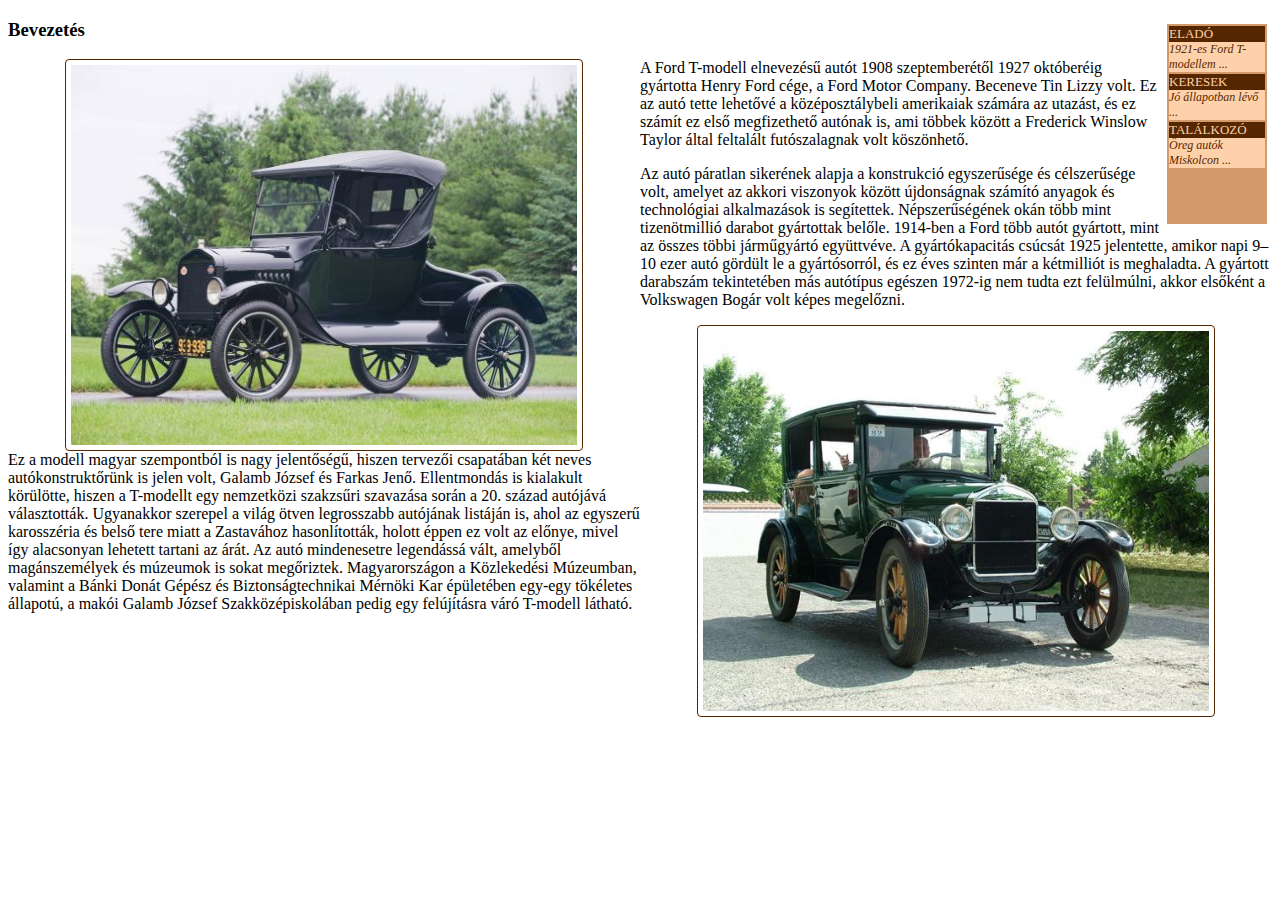
<file: FordTModell/WebContent/bevezetes.html>
<!DOCTYPE html>
<html>
<head>
<meta charset="UTF-8">
<link rel="stylesheet" type="text/css" href="css/stylesheet.css" />
<script type="text/javascript" src="js/jquery-3.1.0.min.js"></script>
<script type="text/javascript" src="js/news.js"></script>
</head>
<body>
	<div id="news"></div>
	<h3>Bevezetés</h3>
	<div class="left">
		<img class="home" src="image/Ford T-modell bevezetes_1.jpg">
	</div>
	<p>A Ford T-modell elnevezésű autót 1908 szeptemberétől 1927
		októberéig gyártotta Henry Ford cége, a Ford Motor Company. Beceneve
		Tin Lizzy volt. Ez az autó tette lehetővé a középosztálybeli
		amerikaiak számára az utazást, és ez számít ez első megfizethető
		autónak is, ami többek között a Frederick Winslow Taylor által
		feltalált futószalagnak volt köszönhető.</p>

	<p>Az autó páratlan sikerének alapja a konstrukció egyszerűsége és
		célszerűsége volt, amelyet az akkori viszonyok között újdonságnak
		számító anyagok és technológiai alkalmazások is segítettek.
		Népszerűségének okán több mint tizenötmillió darabot gyártottak
		belőle. 1914-ben a Ford több autót gyártott, mint az összes többi
		járműgyártó együttvéve. A gyártókapacitás csúcsát 1925 jelentette,
		amikor napi 9–10 ezer autó gördült le a gyártósorról, és ez éves
		szinten már a kétmilliót is meghaladta. A gyártott darabszám
		tekintetében más autótípus egészen 1972-ig nem tudta ezt felülmúlni,
		akkor elsőként a Volkswagen Bogár volt képes megelőzni.</p>

	<div class="right">
		<img class="home" src="image/Ford T-modell bevezetes_2.jpg">
	</div>
	<p>Ez a modell magyar szempontból is nagy jelentőségű, hiszen
		tervezői csapatában két neves autókonstruktőrünk is jelen volt, Galamb
		József és Farkas Jenő. Ellentmondás is kialakult körülötte, hiszen a
		T-modellt egy nemzetközi szakzsűri szavazása során a 20. század
		autójává választották. Ugyanakkor szerepel a világ ötven legrosszabb
		autójának listáján is, ahol az egyszerű karosszéria és belső tere
		miatt a Zastavához hasonlították, holott éppen ez volt az előnye,
		mivel így alacsonyan lehetett tartani az árát. Az autó mindenesetre
		legendássá vált, amelyből magánszemélyek és múzeumok is sokat
		megőriztek. Magyarországon a Közlekedési Múzeumban, valamint a Bánki
		Donát Gépész és Biztonságtechnikai Mérnöki Kar épületében egy-egy
		tökéletes állapotú, a makói Galamb József Szakközépiskolában pedig egy
		felújításra váró T-modell látható.</p>

</body>
</html>
</file>
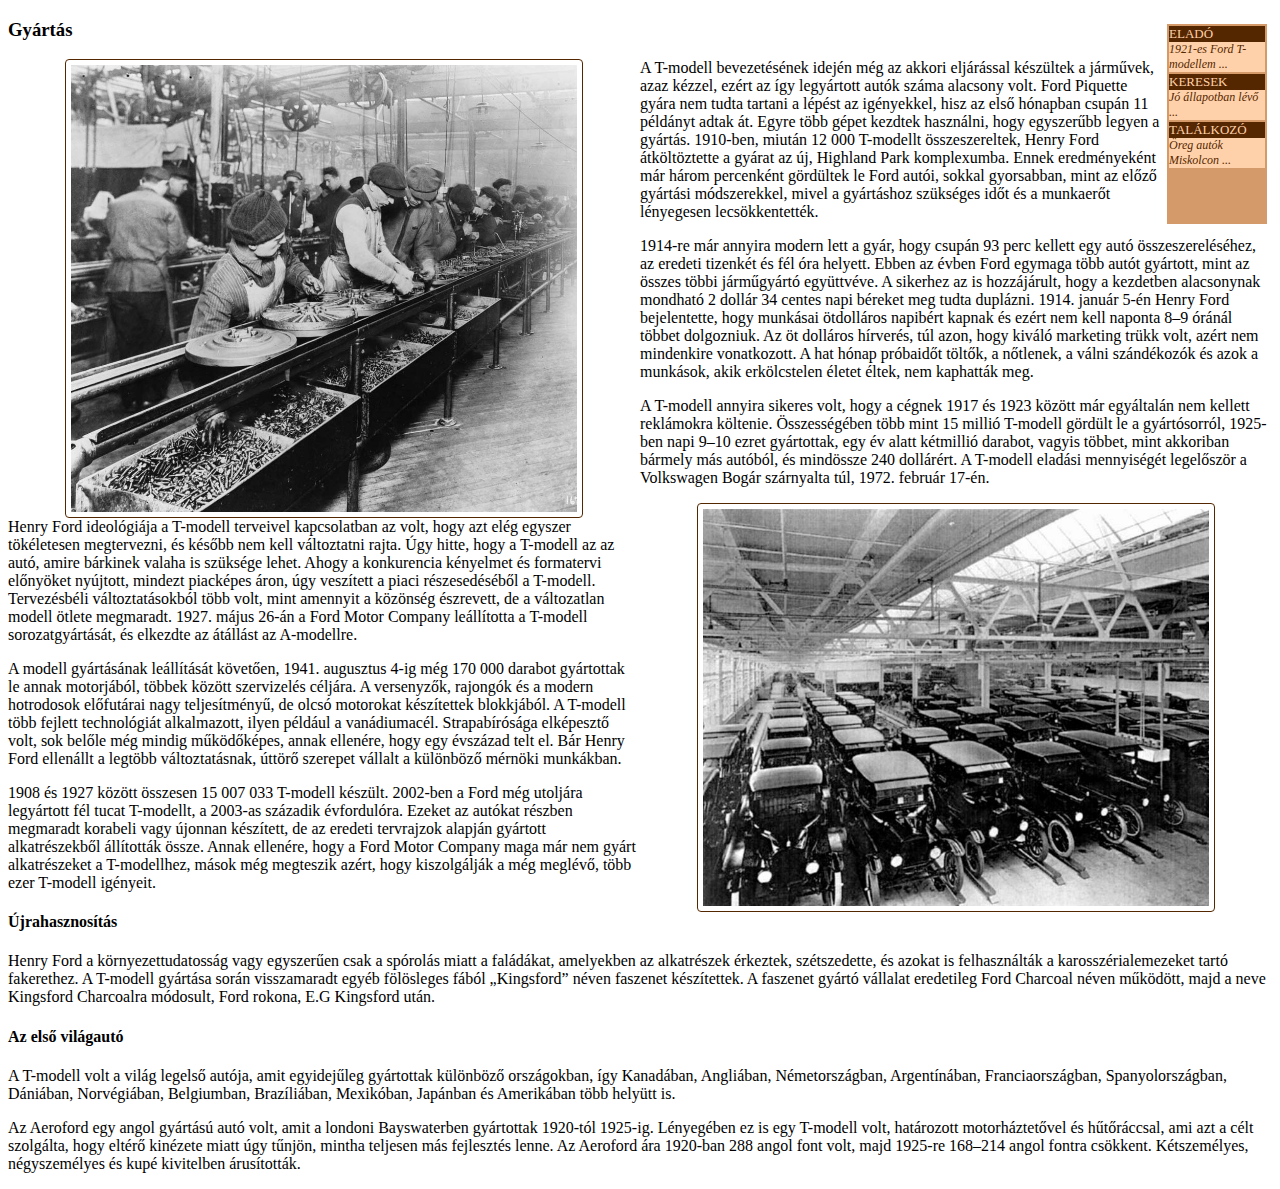
<file: FordTModell/WebContent/gyartas.html>
<!DOCTYPE html>
<html>
<head>
<meta charset="UTF-8">
<link rel="stylesheet" type="text/css" href="css/stylesheet.css" />
<script type="text/javascript" src="js/jquery-3.1.0.min.js"></script>
<script type="text/javascript" src="js/news.js"></script>
</head>
<body>
	<div id="news"></div>
	<h3>Gyártás</h3>
	<div class="left">
		<img class="home" src="image/Ford_assembly_line_-_1913.jpg">
	</div>
	<p>A T-modell bevezetésének idején még az akkori eljárással
		készültek a járművek, azaz kézzel, ezért az így legyártott autók száma
		alacsony volt. Ford Piquette gyára nem tudta tartani a lépést az
		igényekkel, hisz az első hónapban csupán 11 példányt adtak át. Egyre
		több gépet kezdtek használni, hogy egyszerűbb legyen a gyártás.
		1910-ben, miután 12 000 T-modellt összeszereltek, Henry Ford
		átköltöztette a gyárat az új, Highland Park komplexumba. Ennek
		eredményeként már három percenként gördültek le Ford autói, sokkal
		gyorsabban, mint az előző gyártási módszerekkel, mivel a gyártáshoz
		szükséges időt és a munkaerőt lényegesen lecsökkentették.</p>
	<p>1914-re már annyira modern lett a gyár, hogy csupán 93 perc
		kellett egy autó összeszereléséhez, az eredeti tizenkét és fél óra
		helyett. Ebben az évben Ford egymaga több autót gyártott, mint az
		összes többi járműgyártó együttvéve. A sikerhez az is hozzájárult,
		hogy a kezdetben alacsonynak mondható 2 dollár 34 centes napi béreket
		meg tudta duplázni. 1914. január 5-én Henry Ford bejelentette, hogy
		munkásai ötdolláros napibért kapnak és ezért nem kell naponta 8–9
		óránál többet dolgozniuk. Az öt dolláros hírverés, túl azon, hogy
		kiváló marketing trükk volt, azért nem mindenkire vonatkozott. A hat
		hónap próbaidőt töltők, a nőtlenek, a válni szándékozók és azok a
		munkások, akik erkölcstelen életet éltek, nem kaphatták meg.</p>
	<p>A T-modell annyira sikeres volt, hogy a cégnek 1917 és 1923
		között már egyáltalán nem kellett reklámokra költenie. Összességében
		több mint 15 millió T-modell gördült le a gyártósorról, 1925-ben napi
		9–10 ezret gyártottak, egy év alatt kétmillió darabot, vagyis többet,
		mint akkoriban bármely más autóból, és mindössze 240 dollárért. A
		T-modell eladási mennyiségét legelőször a Volkswagen Bogár szárnyalta
		túl, 1972. február 17-én.</p>
	<div class="right">
		<img class="home" src="image/Ford_Model_T sorozat.jpg">
	</div>
	<p>Henry Ford ideológiája a T-modell terveivel kapcsolatban az
		volt, hogy azt elég egyszer tökéletesen megtervezni, és később nem
		kell változtatni rajta. Úgy hitte, hogy a T-modell az az autó, amire
		bárkinek valaha is szüksége lehet. Ahogy a konkurencia kényelmet és
		formatervi előnyöket nyújtott, mindezt piacképes áron, úgy veszített a
		piaci részesedéséből a T-modell. Tervezésbéli változtatásokból több
		volt, mint amennyit a közönség észrevett, de a változatlan modell
		ötlete megmaradt. 1927. május 26-án a Ford Motor Company leállította a
		T-modell sorozatgyártását, és elkezdte az átállást az A-modellre.</p>
	<p>A modell gyártásának leállítását követően, 1941. augusztus 4-ig
		még 170 000 darabot gyártottak le annak motorjából, többek között
		szervizelés céljára. A versenyzők, rajongók és a modern hotrodosok
		előfutárai nagy teljesítményű, de olcsó motorokat készítettek
		blokkjából. A T-modell több fejlett technológiát alkalmazott, ilyen
		például a vanádiumacél. Strapabírósága elképesztő volt, sok belőle még
		mindig működőképes, annak ellenére, hogy egy évszázad telt el. Bár
		Henry Ford ellenállt a legtöbb változtatásnak, úttörő szerepet vállalt
		a különböző mérnöki munkákban.</p>
	<p>1908 és 1927 között összesen 15 007 033 T-modell készült.
		2002-ben a Ford még utoljára legyártott fél tucat T-modellt, a 2003-as
		századik évfordulóra. Ezeket az autókat részben megmaradt korabeli
		vagy újonnan készített, de az eredeti tervrajzok alapján gyártott
		alkatrészekből állították össze. Annak ellenére, hogy a Ford Motor
		Company maga már nem gyárt alkatrészeket a T-modellhez, mások még
		megteszik azért, hogy kiszolgálják a még meglévő, több ezer T-modell
		igényeit.</p>
	<h4>Újrahasznosítás</h4>
	<p>Henry Ford a környezettudatosság vagy egyszerűen csak a spórolás
		miatt a faládákat, amelyekben az alkatrészek érkeztek, szétszedette,
		és azokat is felhasználták a karosszérialemezeket tartó fakerethez. A
		T-modell gyártása során visszamaradt egyéb fölösleges fából
		„Kingsford” néven faszenet készítettek. A faszenet gyártó vállalat
		eredetileg Ford Charcoal néven működött, majd a neve Kingsford
		Charcoalra módosult, Ford rokona, E.G Kingsford után.</p>
	<h4>Az első világautó</h4>
	<p>A T-modell volt a világ legelső autója, amit egyidejűleg
		gyártottak különböző országokban, így Kanadában, Angliában,
		Németországban, Argentínában, Franciaországban, Spanyolországban,
		Dániában, Norvégiában, Belgiumban, Brazíliában, Mexikóban, Japánban és
		Amerikában több helyütt is.</p>
	<p>Az Aeroford egy angol gyártású autó volt, amit a londoni
		Bayswaterben gyártottak 1920-tól 1925-ig. Lényegében ez is egy
		T-modell volt, határozott motorháztetővel és hűtőráccsal, ami azt a
		célt szolgálta, hogy eltérő kinézete miatt úgy tűnjön, mintha teljesen
		más fejlesztés lenne. Az Aeroford ára 1920-ban 288 angol font volt,
		majd 1925-re 168–214 angol fontra csökkent. Kétszemélyes,
		négyszemélyes és kupé kivitelben árusították.</p>
</body>
</html>
</file>
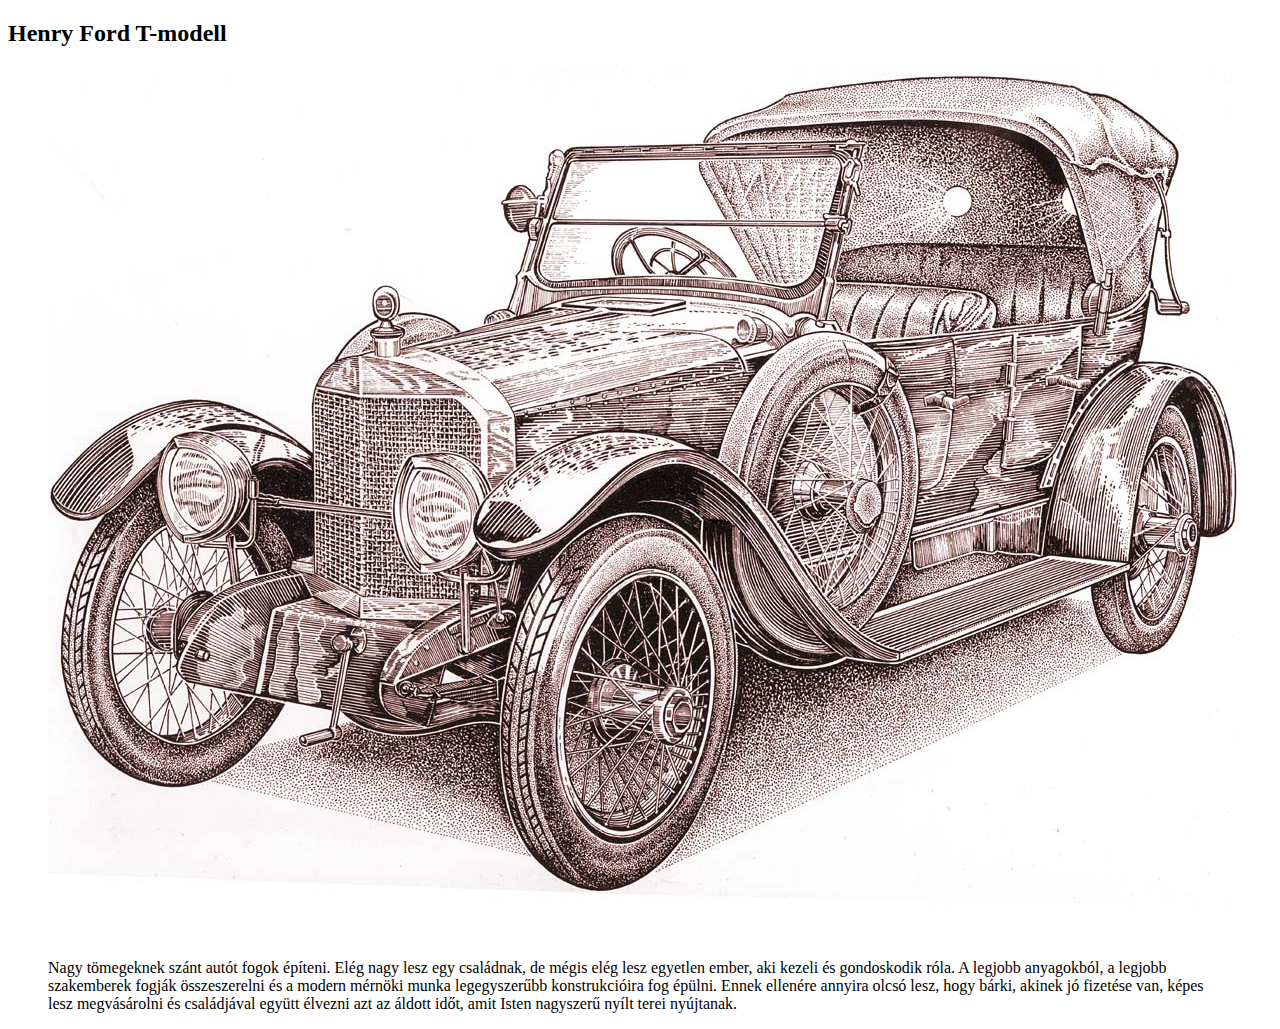
<file: FordTModell/WebContent/home.html>
<!DOCTYPE html>
<html>
<head>
<meta charset="UTF-8">
<title>Insert title here</title>
</head>
<body>
	<h2>Henry Ford T-modell</h2>
	<figure>
		<img class="home" src="image/Model-T.jpg">
		<figcaption class="subtitle">Nagy tömegeknek szánt autót
			fogok építeni. Elég nagy lesz egy családnak, de mégis elég lesz
			egyetlen ember, aki kezeli és gondoskodik róla. A legjobb anyagokból,
			a legjobb szakemberek fogják összeszerelni és a modern mérnöki munka
			legegyszerűbb konstrukcióira fog épülni. Ennek ellenére annyira olcsó
			lesz, hogy bárki, akinek jó fizetése van, képes lesz megvásárolni és
			családjával együtt élvezni azt az áldott időt, amit Isten nagyszerű
			nyílt terei nyújtanak.</figcaption>
	</figure>
</body>
</html>
</file>
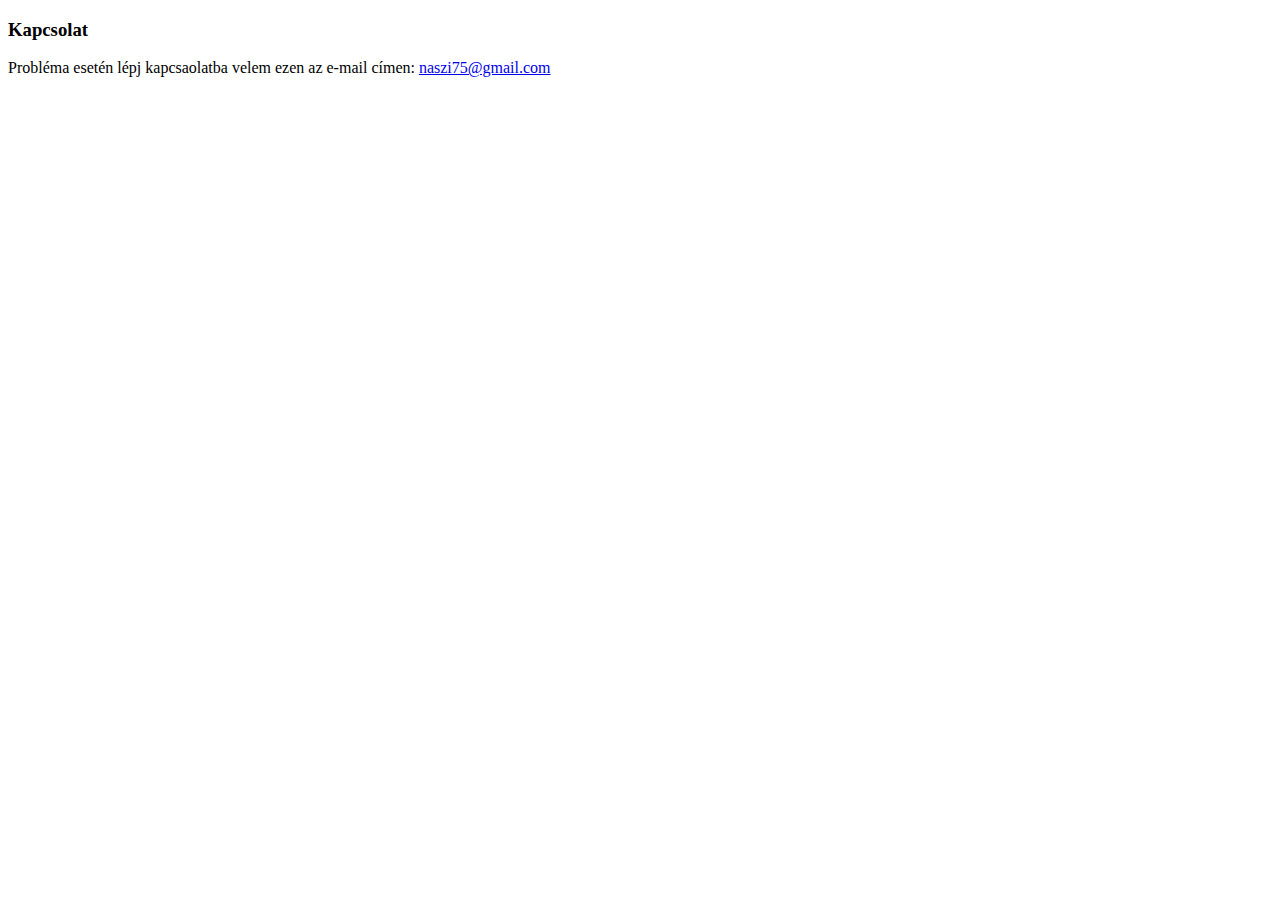
<file: FordTModell/WebContent/kapcsolat.html>
<!DOCTYPE html>
<html>
<head>
<meta charset="UTF-8">
</head>
<body>
	<h3>Kapcsolat</h3>
	<p>
		Probléma esetén lépj kapcsaolatba velem ezen az e-mail címen: <a
			href="mailto:naszi75@gmail.com">naszi75@gmail.com</a>
	</p>
</body>
</html>
</file>
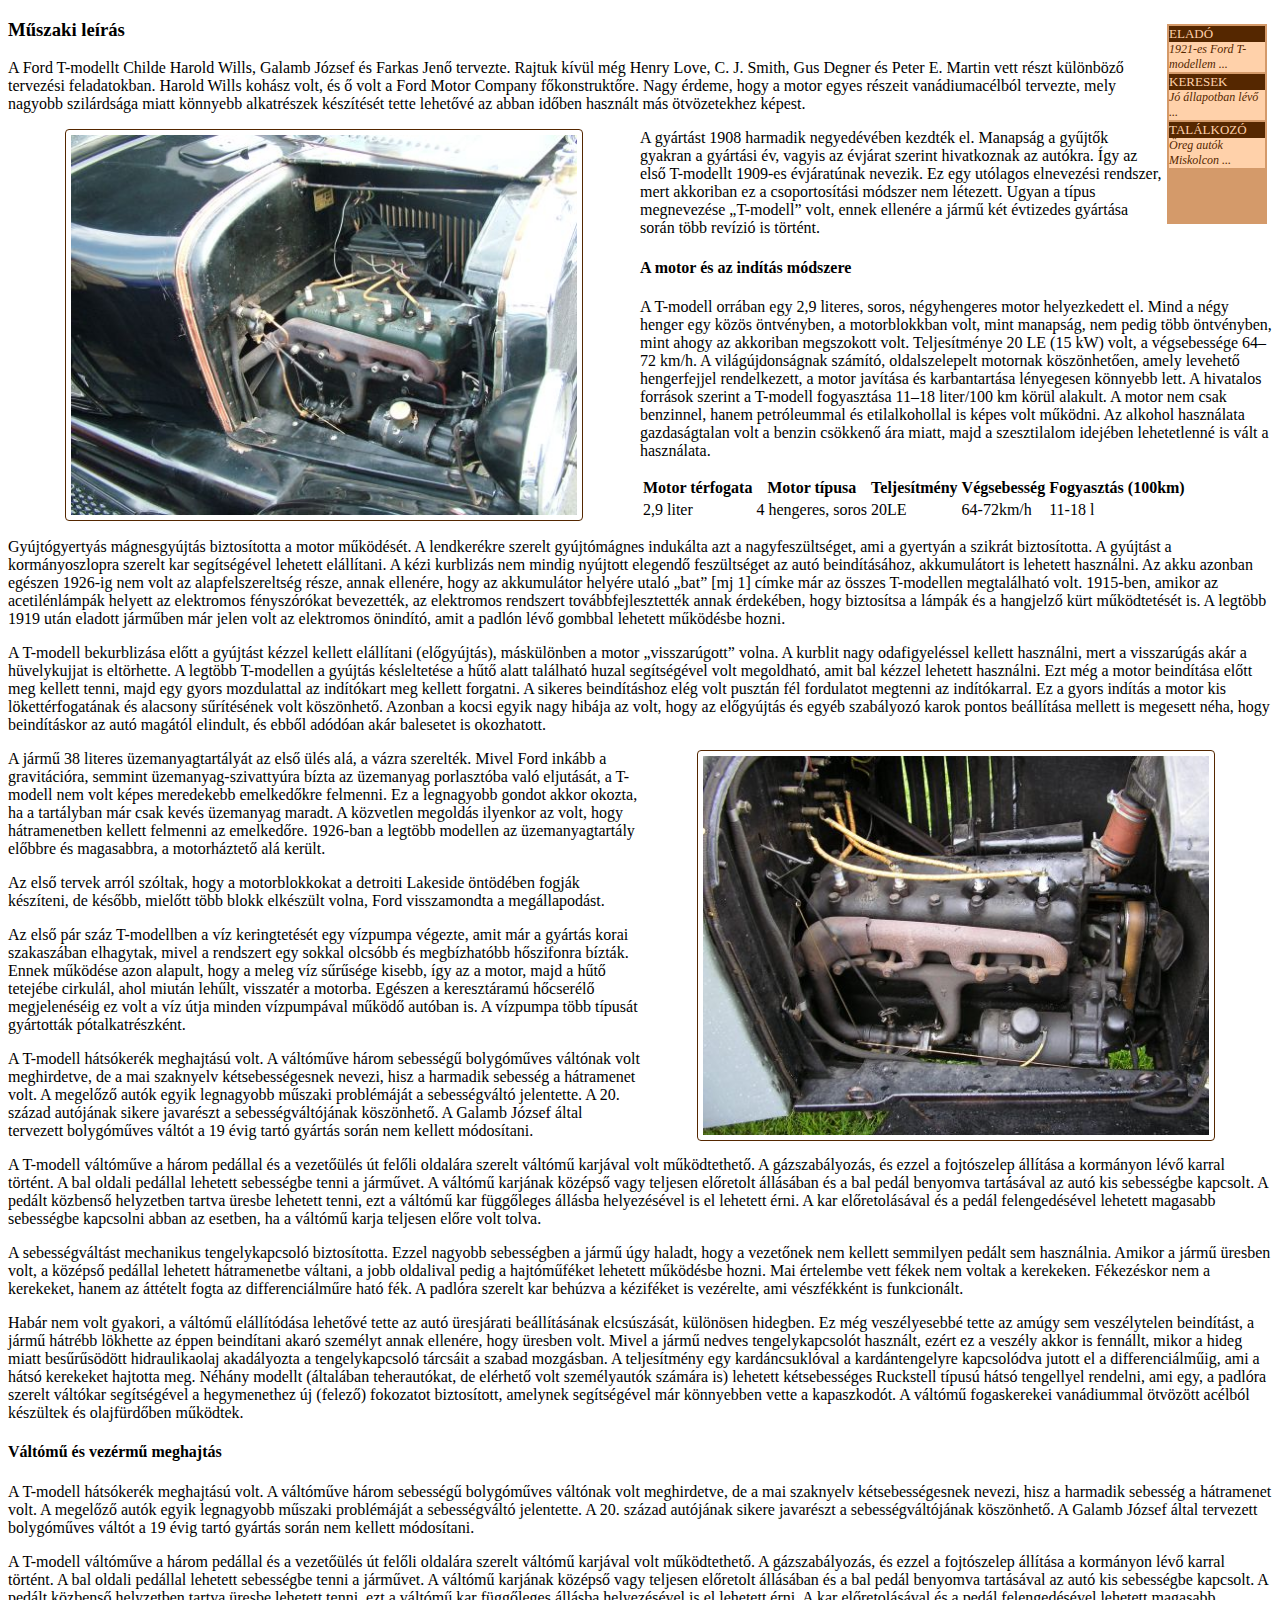
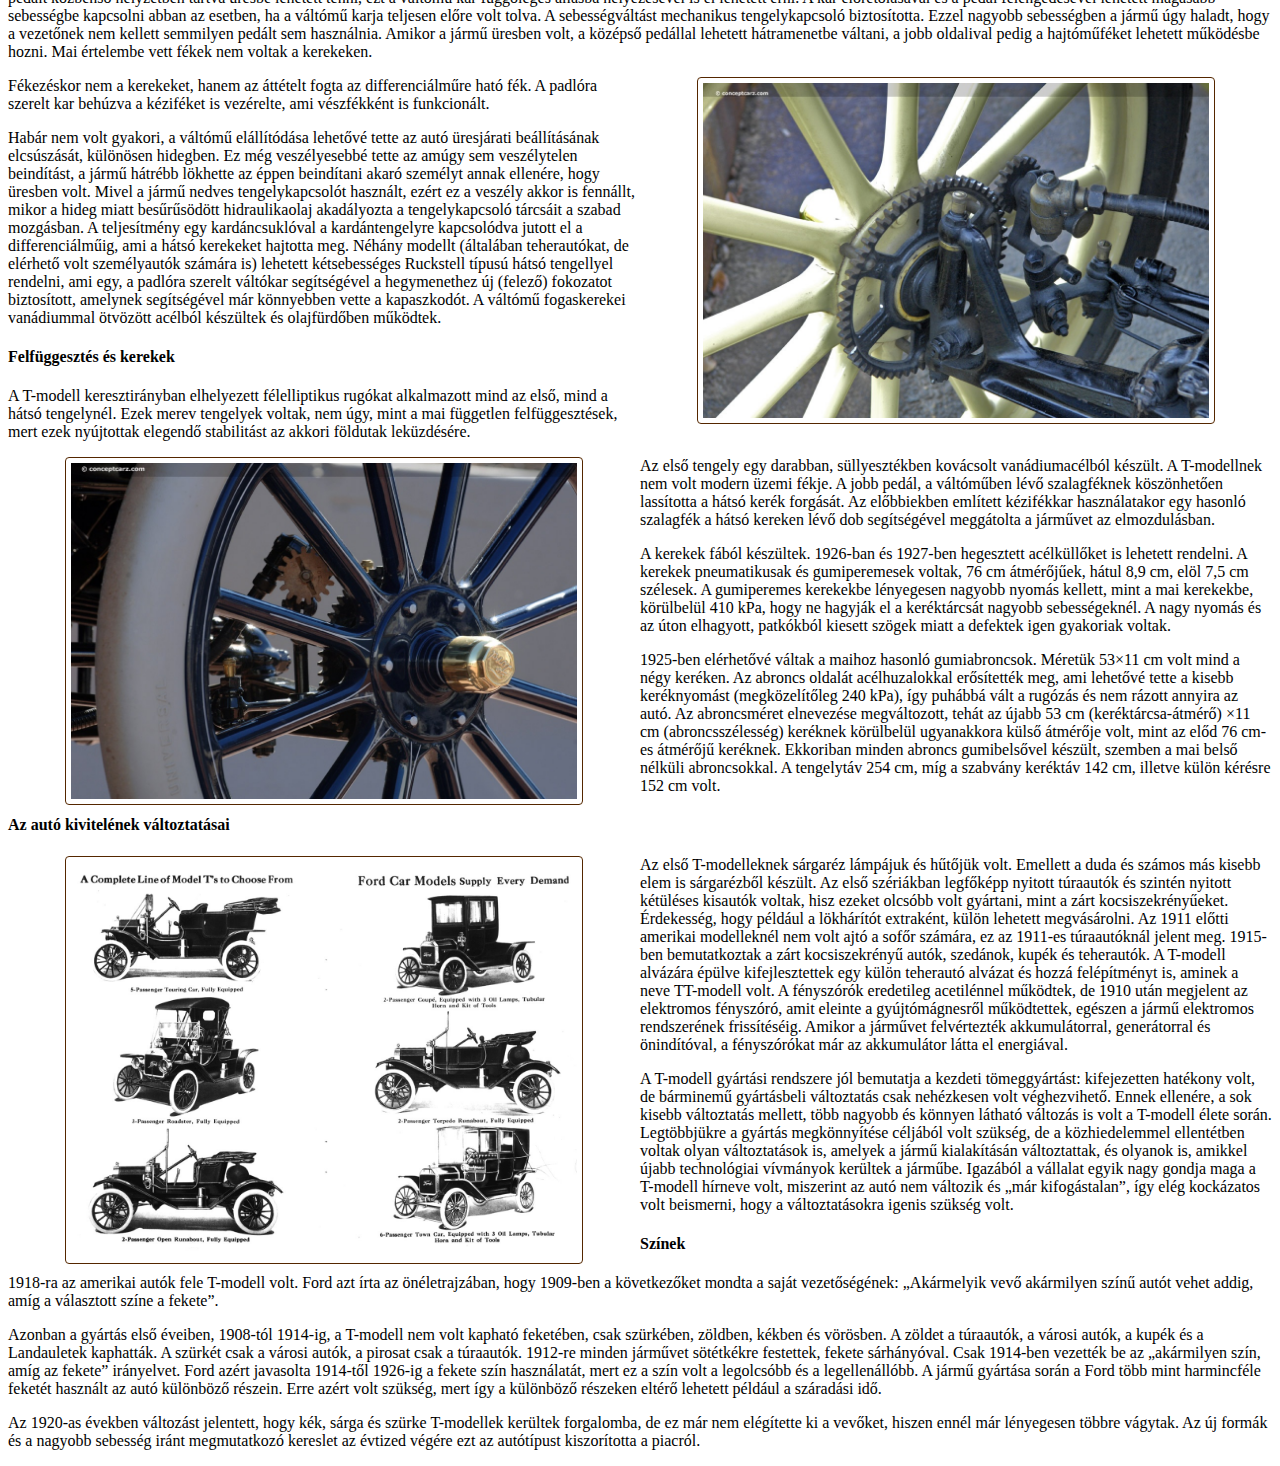
<file: FordTModell/WebContent/muszaki.html>
<!DOCTYPE html>
<html>
<head>
<meta charset="UTF-8">
<link rel="stylesheet" type="text/css" href="css/stylesheet.css" />
<script type="text/javascript" src="js/jquery-3.1.0.min.js"></script>
<script type="text/javascript" src="js/news.js"></script>
</head>
<body>
	<div id="news"></div>
	<h3>Műszaki leírás</h3>
	<p>A Ford T-modellt Childe Harold Wills, Galamb József és Farkas
		Jenő tervezte. Rajtuk kívül még Henry Love, C. J. Smith, Gus Degner és
		Peter E. Martin vett részt különböző tervezési feladatokban. Harold
		Wills kohász volt, és ő volt a Ford Motor Company főkonstruktőre. Nagy
		érdeme, hogy a motor egyes részeit vanádiumacélból tervezte, mely
		nagyobb szilárdsága miatt könnyebb alkatrészek készítését tette
		lehetővé az abban időben használt más ötvözetekhez képest.</p>
	<div class="left">
		<img class="home" src="image/Ford T-modell motor_1.jpg">
	</div>
	<p>A gyártást 1908 harmadik negyedévében kezdték el. Manapság a
		gyűjtők gyakran a gyártási év, vagyis az évjárat szerint hivatkoznak
		az autókra. Így az első T-modellt 1909-es évjáratúnak nevezik. Ez egy
		utólagos elnevezési rendszer, mert akkoriban ez a csoportosítási
		módszer nem létezett. Ugyan a típus megnevezése „T-modell” volt, ennek
		ellenére a jármű két évtizedes gyártása során több revízió is történt.
	</p>
	<h4>A motor és az indítás módszere</h4>
	<p>A T-modell orrában egy 2,9 literes, soros, négyhengeres motor
		helyezkedett el. Mind a négy henger egy közös öntvényben, a
		motorblokkban volt, mint manapság, nem pedig több öntvényben, mint
		ahogy az akkoriban megszokott volt. Teljesítménye 20 LE (15 kW) volt,
		a végsebessége 64–72 km/h. A világújdonságnak számító, oldalszelepelt
		motornak köszönhetően, amely levehető hengerfejjel rendelkezett, a
		motor javítása és karbantartása lényegesen könnyebb lett. A hivatalos
		források szerint a T-modell fogyasztása 11–18 liter/100 km körül
		alakult. A motor nem csak benzinnel, hanem petróleummal és
		etilalkohollal is képes volt működni. Az alkohol használata
		gazdaságtalan volt a benzin csökkenő ára miatt, majd a szesztilalom
		idejében lehetetlenné is vált a használata.</p>
	<table>
		<tr>
			<th>Motor térfogata</th>
			<th>Motor típusa</th>
			<th>Teljesítmény</th>
			<th>Végsebesség</th>
			<th>Fogyasztás (100km)</th>
		</tr>
		<tr>
			<td>2,9 liter</td>
			<td>4 hengeres, soros</td>
			<td>20LE</td>
			<td>64-72km/h</td>
			<td>11-18 l</td>
		</tr>
	</table>

	<p>Gyújtógyertyás mágnesgyújtás biztosította a motor működését. A
		lendkerékre szerelt gyújtómágnes indukálta azt a nagyfeszültséget, ami
		a gyertyán a szikrát biztosította. A gyújtást a kormányoszlopra
		szerelt kar segítségével lehetett elállítani. A kézi kurblizás nem
		mindig nyújtott elegendő feszültséget az autó beindításához,
		akkumulátort is lehetett használni. Az akku azonban egészen 1926-ig
		nem volt az alapfelszereltség része, annak ellenére, hogy az
		akkumulátor helyére utaló „bat” [mj 1] címke már az összes T-modellen
		megtalálható volt. 1915-ben, amikor az acetilénlámpák helyett az
		elektromos fényszórókat bevezették, az elektromos rendszert
		továbbfejlesztették annak érdekében, hogy biztosítsa a lámpák és a
		hangjelző kürt működtetését is. A legtöbb 1919 után eladott járműben
		már jelen volt az elektromos önindító, amit a padlón lévő gombbal
		lehetett működésbe hozni.</p>
	<p>A T-modell bekurblizása előtt a gyújtást kézzel kellett
		elállítani (előgyújtás), máskülönben a motor „visszarúgott” volna. A
		kurblit nagy odafigyeléssel kellett használni, mert a visszarúgás akár
		a hüvelykujjat is eltörhette. A legtöbb T-modellen a gyújtás
		késleltetése a hűtő alatt található huzal segítségével volt
		megoldható, amit bal kézzel lehetett használni. Ezt még a motor
		beindítása előtt meg kellett tenni, majd egy gyors mozdulattal az
		indítókart meg kellett forgatni. A sikeres beindításhoz elég volt
		pusztán fél fordulatot megtenni az indítókarral. Ez a gyors indítás a
		motor kis lökettérfogatának és alacsony sűrítésének volt köszönhető.
		Azonban a kocsi egyik nagy hibája az volt, hogy az előgyújtás és egyéb
		szabályozó karok pontos beállítása mellett is megesett néha, hogy
		beindításkor az autó magától elindult, és ebből adódóan akár balesetet
		is okozhatott.</p>
	<div class="right">
		<img class="home" src="image/Ford T-modell motor_3.jpg">
	</div>
	<p>A jármű 38 literes üzemanyagtartályát az első ülés alá, a vázra
		szerelték. Mivel Ford inkább a gravitációra, semmint
		üzemanyag-szivattyúra bízta az üzemanyag porlasztóba való eljutását, a
		T-modell nem volt képes meredekebb emelkedőkre felmenni. Ez a
		legnagyobb gondot akkor okozta, ha a tartályban már csak kevés
		üzemanyag maradt. A közvetlen megoldás ilyenkor az volt, hogy
		hátramenetben kellett felmenni az emelkedőre. 1926-ban a legtöbb
		modellen az üzemanyagtartály előbbre és magasabbra, a motorháztető alá
		került.</p>
	<p>Az első tervek arról szóltak, hogy a motorblokkokat a detroiti
		Lakeside öntödében fogják készíteni, de később, mielőtt több blokk
		elkészült volna, Ford visszamondta a megállapodást.</p>
	<p>Az első pár száz T-modellben a víz keringtetését egy vízpumpa
		végezte, amit már a gyártás korai szakaszában elhagytak, mivel a
		rendszert egy sokkal olcsóbb és megbízhatóbb hőszifonra bízták. Ennek
		működése azon alapult, hogy a meleg víz sűrűsége kisebb, így az a
		motor, majd a hűtő tetejébe cirkulál, ahol miután lehűlt, visszatér a
		motorba. Egészen a keresztáramú hőcserélő megjelenéséig ez volt a víz
		útja minden vízpumpával működő autóban is. A vízpumpa több típusát
		gyártották pótalkatrészként.</p>
	<p>A T-modell hátsókerék meghajtású volt. A váltóműve három
		sebességű bolygóműves váltónak volt meghirdetve, de a mai szaknyelv
		kétsebességesnek nevezi, hisz a harmadik sebesség a hátramenet volt. A
		megelőző autók egyik legnagyobb műszaki problémáját a sebességváltó
		jelentette. A 20. század autójának sikere javarészt a
		sebességváltójának köszönhető. A Galamb József által tervezett
		bolygóműves váltót a 19 évig tartó gyártás során nem kellett
		módosítani.</p>
	<p>A T-modell váltóműve a három pedállal és a vezetőülés út felőli
		oldalára szerelt váltómű karjával volt működtethető. A gázszabályozás,
		és ezzel a fojtószelep állítása a kormányon lévő karral történt. A bal
		oldali pedállal lehetett sebességbe tenni a járművet. A váltómű
		karjának középső vagy teljesen előretolt állásában és a bal pedál
		benyomva tartásával az autó kis sebességbe kapcsolt. A pedált közbenső
		helyzetben tartva üresbe lehetett tenni, ezt a váltómű kar függőleges
		állásba helyezésével is el lehetett érni. A kar előretolásával és a
		pedál felengedésével lehetett magasabb sebességbe kapcsolni abban az
		esetben, ha a váltómű karja teljesen előre volt tolva.</p>
	<p>A sebességváltást mechanikus tengelykapcsoló biztosította. Ezzel
		nagyobb sebességben a jármű úgy haladt, hogy a vezetőnek nem kellett
		semmilyen pedált sem használnia. Amikor a jármű üresben volt, a
		középső pedállal lehetett hátramenetbe váltani, a jobb oldalival pedig
		a hajtóműféket lehetett működésbe hozni. Mai értelembe vett fékek nem
		voltak a kerekeken. Fékezéskor nem a kerekeket, hanem az áttételt
		fogta az differenciálműre ható fék. A padlóra szerelt kar behúzva a
		kéziféket is vezérelte, ami vészfékként is funkcionált.</p>
	<p>Habár nem volt gyakori, a váltómű elállítódása lehetővé tette az
		autó üresjárati beállításának elcsúszását, különösen hidegben. Ez még
		veszélyesebbé tette az amúgy sem veszélytelen beindítást, a jármű
		hátrébb lökhette az éppen beindítani akaró személyt annak ellenére,
		hogy üresben volt. Mivel a jármű nedves tengelykapcsolót használt,
		ezért ez a veszély akkor is fennállt, mikor a hideg miatt besűrűsödött
		hidraulikaolaj akadályozta a tengelykapcsoló tárcsáit a szabad
		mozgásban. A teljesítmény egy kardáncsuklóval a kardántengelyre
		kapcsolódva jutott el a differenciálműig, ami a hátsó kerekeket
		hajtotta meg. Néhány modellt (általában teherautókat, de elérhető volt
		személyautók számára is) lehetett kétsebességes Ruckstell típusú hátsó
		tengellyel rendelni, ami egy, a padlóra szerelt váltókar segítségével
		a hegymenethez új (felező) fokozatot biztosított, amelynek
		segítségével már könnyebben vette a kapaszkodót. A váltómű
		fogaskerekei vanádiummal ötvözött acélból készültek és olajfürdőben
		működtek.</p>
	<h4>Váltómű és vezérmű meghajtás</h4>
	<p>A T-modell hátsókerék meghajtású volt. A váltóműve három
		sebességű bolygóműves váltónak volt meghirdetve, de a mai szaknyelv
		kétsebességesnek nevezi, hisz a harmadik sebesség a hátramenet volt. A
		megelőző autók egyik legnagyobb műszaki problémáját a sebességváltó
		jelentette. A 20. század autójának sikere javarészt a
		sebességváltójának köszönhető. A Galamb József által tervezett
		bolygóműves váltót a 19 évig tartó gyártás során nem kellett
		módosítani.</p>
	<p>A T-modell váltóműve a három pedállal és a vezetőülés út felőli
		oldalára szerelt váltómű karjával volt működtethető. A gázszabályozás,
		és ezzel a fojtószelep állítása a kormányon lévő karral történt. A bal
		oldali pedállal lehetett sebességbe tenni a járművet. A váltómű
		karjának középső vagy teljesen előretolt állásában és a bal pedál
		benyomva tartásával az autó kis sebességbe kapcsolt. A pedált közbenső
		helyzetben tartva üresbe lehetett tenni, ezt a váltómű kar függőleges
		állásba helyezésével is el lehetett érni. A kar előretolásával és a
		pedál felengedésével lehetett magasabb sebességbe kapcsolni abban az
		esetben, ha a váltómű karja teljesen előre volt tolva. A
		sebességváltást mechanikus tengelykapcsoló biztosította. Ezzel nagyobb
		sebességben a jármű úgy haladt, hogy a vezetőnek nem kellett semmilyen
		pedált sem használnia. Amikor a jármű üresben volt, a középső pedállal
		lehetett hátramenetbe váltani, a jobb oldalival pedig a hajtóműféket
		lehetett működésbe hozni. Mai értelembe vett fékek nem voltak a
		kerekeken.</p>

	<div class="right">
		<img class="home" src="image/Ford T-modell felfug.jpg">
	</div>
	<p>Fékezéskor nem a kerekeket, hanem az áttételt fogta az
		differenciálműre ható fék. A padlóra szerelt kar behúzva a kéziféket
		is vezérelte, ami vészfékként is funkcionált.</p>
	<p>Habár nem volt gyakori, a váltómű elállítódása lehetővé tette az
		autó üresjárati beállításának elcsúszását, különösen hidegben. Ez még
		veszélyesebbé tette az amúgy sem veszélytelen beindítást, a jármű
		hátrébb lökhette az éppen beindítani akaró személyt annak ellenére,
		hogy üresben volt. Mivel a jármű nedves tengelykapcsolót használt,
		ezért ez a veszély akkor is fennállt, mikor a hideg miatt besűrűsödött
		hidraulikaolaj akadályozta a tengelykapcsoló tárcsáit a szabad
		mozgásban. A teljesítmény egy kardáncsuklóval a kardántengelyre
		kapcsolódva jutott el a differenciálműig, ami a hátsó kerekeket
		hajtotta meg. Néhány modellt (általában teherautókat, de elérhető volt
		személyautók számára is) lehetett kétsebességes Ruckstell típusú hátsó
		tengellyel rendelni, ami egy, a padlóra szerelt váltókar segítségével
		a hegymenethez új (felező) fokozatot biztosított, amelynek
		segítségével már könnyebben vette a kapaszkodót. A váltómű
		fogaskerekei vanádiummal ötvözött acélból készültek és olajfürdőben
		működtek.</p>
	<h4>Felfüggesztés és kerekek</h4>
	<p>A T-modell keresztirányban elhelyezett félelliptikus rugókat
		alkalmazott mind az első, mind a hátsó tengelynél. Ezek merev
		tengelyek voltak, nem úgy, mint a mai független felfüggesztések, mert
		ezek nyújtottak elegendő stabilitást az akkori földutak leküzdésére.</p>
	<div class="left">
		<img class="home" src="image/Ford T-modell kerek.jpg">
	</div>
	<p>Az első tengely egy darabban, süllyesztékben kovácsolt
		vanádiumacélból készült. A T-modellnek nem volt modern üzemi fékje. A
		jobb pedál, a váltóműben lévő szalagféknek köszönhetően lassította a
		hátsó kerék forgását. Az előbbiekben említett kézifékkar használatakor
		egy hasonló szalagfék a hátsó kereken lévő dob segítségével meggátolta
		a járművet az elmozdulásban.</p>

	<p>A kerekek fából készültek. 1926-ban és 1927-ben hegesztett
		acélküllőket is lehetett rendelni. A kerekek pneumatikusak és
		gumiperemesek voltak, 76 cm átmérőjűek, hátul 8,9 cm, elöl 7,5 cm
		szélesek. A gumiperemes kerekekbe lényegesen nagyobb nyomás kellett,
		mint a mai kerekekbe, körülbelül 410 kPa, hogy ne hagyják el a
		keréktárcsát nagyobb sebességeknél. A nagy nyomás és az úton
		elhagyott, patkókból kiesett szögek miatt a defektek igen gyakoriak
		voltak.</p>

	<p>1925-ben elérhetővé váltak a maihoz hasonló gumiabroncsok.
		Méretük 53×11 cm volt mind a négy keréken. Az abroncs oldalát
		acélhuzalokkal erősítették meg, ami lehetővé tette a kisebb
		keréknyomást (megközelítőleg 240 kPa), így puhábbá vált a rugózás és
		nem rázott annyira az autó. Az abroncsméret elnevezése megváltozott,
		tehát az újabb 53 cm (keréktárcsa-átmérő) ×11 cm (abroncsszélesség)
		keréknek körülbelül ugyanakkora külső átmérője volt, mint az előd 76
		cm-es átmérőjű keréknek. Ekkoriban minden abroncs gumibelsővel
		készült, szemben a mai belső nélküli abroncsokkal. A tengelytáv 254
		cm, míg a szabvány keréktáv 142 cm, illetve külön kérésre 152 cm volt.</p>

	<h4>Az autó kivitelének változtatásai</h4>
	<div class="left">
		<img class="home" src="image/Ford_Model_T_Line_up.jpg">
	</div>

	<p>Az első T-modelleknek sárgaréz lámpájuk és hűtőjük volt.
		Emellett a duda és számos más kisebb elem is sárgarézből készült. Az
		első szériákban legfőképp nyitott túraautók és szintén nyitott
		kétüléses kisautók voltak, hisz ezeket olcsóbb volt gyártani, mint a
		zárt kocsiszekrényűeket. Érdekesség, hogy például a lökhárítót
		extraként, külön lehetett megvásárolni. Az 1911 előtti amerikai
		modelleknél nem volt ajtó a sofőr számára, ez az 1911-es túraautóknál
		jelent meg. 1915-ben bemutatkoztak a zárt kocsiszekrényű autók,
		szedánok, kupék és teherautók. A T-modell alvázára épülve
		kifejlesztettek egy külön teherautó alvázat és hozzá felépítményt is,
		aminek a neve TT-modell volt. A fényszórók eredetileg acetilénnel
		működtek, de 1910 után megjelent az elektromos fényszóró, amit eleinte
		a gyújtómágnesről működtettek, egészen a jármű elektromos rendszerének
		frissítéséig. Amikor a járművet felvértezték akkumulátorral,
		generátorral és önindítóval, a fényszórókat már az akkumulátor látta
		el energiával.</p>

	<p>A T-modell gyártási rendszere jól bemutatja a kezdeti
		tömeggyártást: kifejezetten hatékony volt, de bárminemű gyártásbeli
		változtatás csak nehézkesen volt véghezvihető. Ennek ellenére, a sok
		kisebb változtatás mellett, több nagyobb és könnyen látható változás
		is volt a T-modell élete során. Legtöbbjükre a gyártás megkönnyítése
		céljából volt szükség, de a közhiedelemmel ellentétben voltak olyan
		változtatások is, amelyek a jármű kialakításán változtattak, és
		olyanok is, amikkel újabb technológiai vívmányok kerültek a járműbe.
		Igazából a vállalat egyik nagy gondja maga a T-modell hírneve volt,
		miszerint az autó nem változik és „már kifogástalan”, így elég
		kockázatos volt beismerni, hogy a változtatásokra igenis szükség volt.</p>

	<h4>Színek</h4>

	<p>1918-ra az amerikai autók fele T-modell volt. Ford azt írta az
		önéletrajzában, hogy 1909-ben a következőket mondta a saját
		vezetőségének: „Akármelyik vevő akármilyen színű autót vehet addig,
		amíg a választott színe a fekete”.</p>
	<p>Azonban a gyártás első éveiben, 1908-tól 1914-ig, a T-modell nem
		volt kapható feketében, csak szürkében, zöldben, kékben és vörösben. A
		zöldet a túraautók, a városi autók, a kupék és a Landauletek
		kaphatták. A szürkét csak a városi autók, a pirosat csak a túraautók.
		1912-re minden járművet sötétkékre festettek, fekete sárhányóval. Csak
		1914-ben vezették be az „akármilyen szín, amíg az fekete” irányelvet.
		Ford azért javasolta 1914-től 1926-ig a fekete szín használatát, mert
		ez a szín volt a legolcsóbb és a legellenállóbb. A jármű gyártása
		során a Ford több mint harmincféle feketét használt az autó különböző
		részein. Erre azért volt szükség, mert így a különböző részeken eltérő
		lehetett például a száradási idő.</p>

	<p>Az 1920-as években változást jelentett, hogy kék, sárga és
		szürke T-modellek kerültek forgalomba, de ez már nem elégítette ki a
		vevőket, hiszen ennél már lényegesen többre vágytak. Az új formák és a
		nagyobb sebesség iránt megmutatkozó kereslet az évtized végére ezt az
		autótípust kiszorította a piacról.</p>

</body>
</html>
</file>
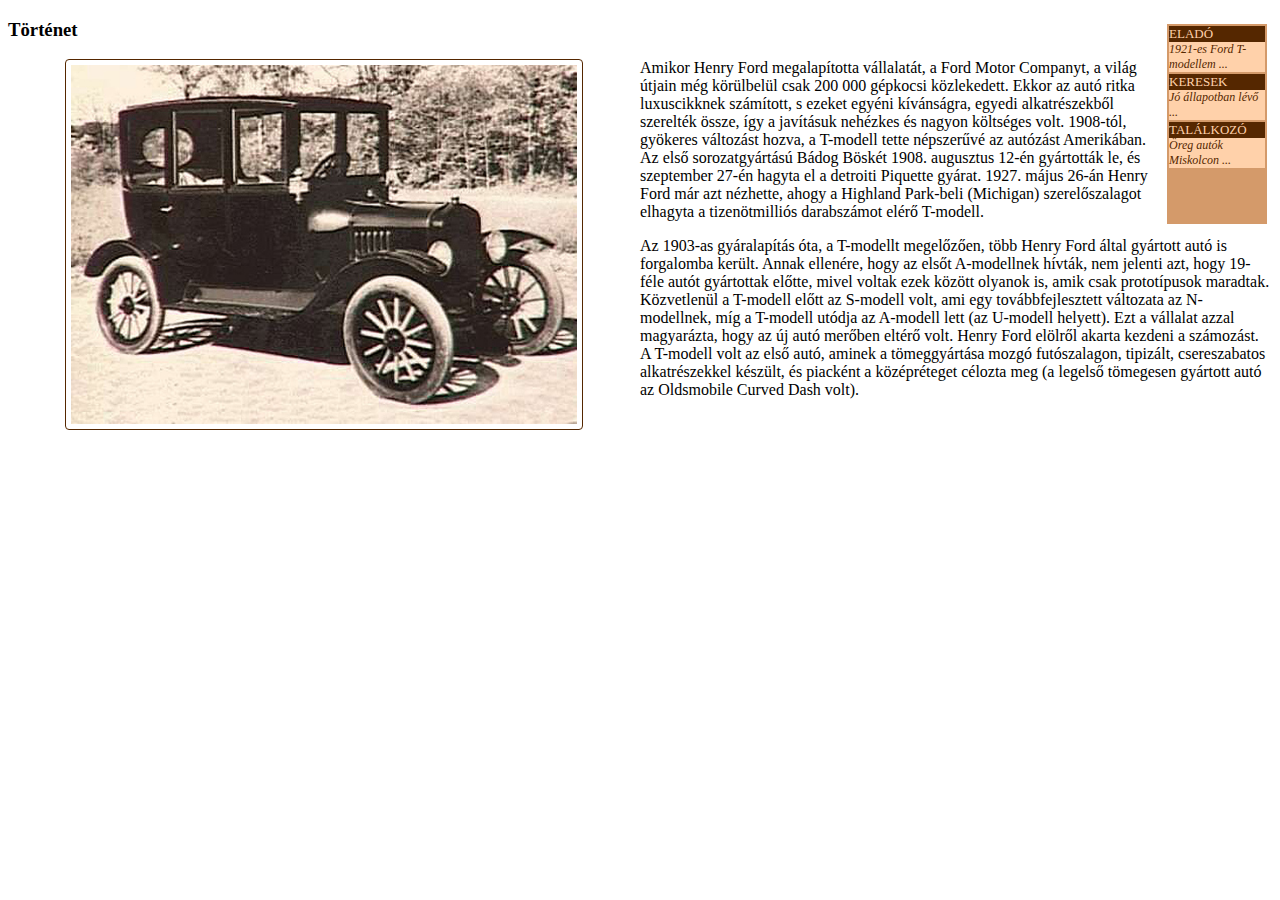
<file: FordTModell/WebContent/tortenet.html>
<!DOCTYPE html>
<html>
<head>
<meta charset="UTF-8">
<link rel="stylesheet" type="text/css" href="css/stylesheet.css" />
<script type="text/javascript" src="js/jquery-3.1.0.min.js"></script>
<script type="text/javascript" src="js/news.js"></script>
</head>
<body>
	<div id="news"></div>
	<h3>Történet</h3>
	<div class="left">
		<img class="home" src="image/Ford T-modell.jpg">
	</div>
	<p>Amikor Henry Ford megalapította vállalatát, a Ford Motor
		Companyt, a világ útjain még körülbelül csak 200 000 gépkocsi
		közlekedett. Ekkor az autó ritka luxuscikknek számított, s ezeket
		egyéni kívánságra, egyedi alkatrészekből szerelték össze, így a
		javításuk nehézkes és nagyon költséges volt. 1908-tól, gyökeres
		változást hozva, a T-modell tette népszerűvé az autózást Amerikában.
		Az első sorozatgyártású Bádog Böskét 1908. augusztus 12-én gyártották
		le, és szeptember 27-én hagyta el a detroiti Piquette gyárat. 1927.
		május 26-án Henry Ford már azt nézhette, ahogy a Highland Park-beli
		(Michigan) szerelőszalagot elhagyta a tizenötmilliós darabszámot elérő
		T-modell.</p>

	<p>Az 1903-as gyáralapítás óta, a T-modellt megelőzően, több Henry
		Ford által gyártott autó is forgalomba került. Annak ellenére, hogy az
		elsőt A-modellnek hívták, nem jelenti azt, hogy 19-féle autót
		gyártottak előtte, mivel voltak ezek között olyanok is, amik csak
		prototípusok maradtak. Közvetlenül a T-modell előtt az S-modell volt,
		ami egy továbbfejlesztett változata az N-modellnek, míg a T-modell
		utódja az A-modell lett (az U-modell helyett). Ezt a vállalat azzal
		magyarázta, hogy az új autó merőben eltérő volt. Henry Ford elölről
		akarta kezdeni a számozást. A T-modell volt az első autó, aminek a
		tömeggyártása mozgó futószalagon, tipizált, csereszabatos
		alkatrészekkel készült, és piacként a középréteget célozta meg (a
		legelső tömegesen gyártott autó az Oldsmobile Curved Dash volt).</p>
</body>
</html>
</file>
<file: FordTModell/WebContent/css/stylesheet.css>
@CHARSET "UTF-8";

#header {
	width: 810px;
	height: 140px;
	margin: auto;
	border-radius: 10px;
	background-image: url("../image/antique.jpg");
	box-shadow: 7px 7px 3px #888888;
}

#logo {
	height: 80px;
	text-align: center;
}

#logo h1 {
	font-size: 60px;
	letter-spacing: 15px;
	color: #552700;
	text-shadow: #804515 2px 4px 2px, #552700 5px 10px 5px;
	text-transform: uppercase;
}

#menuBar ul {
	list-style-type: none;
	margin: 0;
	padding: 0;
	overflow: hidden;
	background-color: #D49A6A;
}

#menuBar li {
	float: left;
	margin: 2px;
	background-color: #FFD1AA;
}

#menuBar li a {
	display: block;
	color: #552700;
	text-align: center;
	padding: 14px 16px;
	text-decoration: none;
}

#menuBar li a:focus {
	background-color: #552700;
	color: #FFD1AA;
}

#menuBar li a:hover {
	background-color: #552700;
	color: #FFD1AA;
}

#siteBody {
	width: 800px;
	min-height: 400px;
	margin: 15px auto;
	padding: 5px;
	border-radius: 10px;
	background-image: url("../image/antique.jpg");
	box-shadow: 7px 7px 3px #888888;
	border-radius: 10px;
}

#news {
	width: 100px;
	height: 200px;
	margin: 5px 5px 5px 5px;
	background: #D49A6A;
	float: right;
}

#news .newsItem {
	widht: 80px;
	padding: auto;
	margin: 2px;
}

#news .newsItemHeader {
	font-family: "Times New Roman", Times, serif;
	font-size: 13px;
	text-transform: uppercase;
	background-color: #552700;
	color: #FFD1AA;
}

#news .newsItemContent {
	font-family: "Times New Roman", Times, serif;
	font-size: 12px;
	font-style: italic;
	background-color: #FFD1AA;
	color: #552700;
}

#content p {
	font-family: "Times New Roman", Times, serif;
	text-align: justify;
	color: #552700;
	font-size: 15px;
	margin: 5px;
	padding: 8px;
}

#content h2 {
	font-family: "Times New Roman", Times, serif;
	text-align: center;
	color: #552700;
	font-size: 32px;
	margin: 5px;
	padding: 8px;
}

#content h3 {
	font-family: "Times New Roman", Times, serif;
	text-align: left;
	color: #552700;
	font-size: 25px;
	margin: 5px;
	padding: 8px;
}

#content h4 {
	font-family: "Times New Roman", Times, serif;
	text-align: left;
	color: #552700;
	font-size: 20px;
	margin: 5px;
	padding: 8px;
}

#content table {
    font-family: "Times New Roman", Times, serif;
    background-color: #552700;
    box-shadow: 7px 7px 3px #888888;
    border-collapse: separate;
    width: 80%;
    margin: auto;
}

#content th {
    border: 1px solid #552700;
    background-color: #FFD1AA;
    font-size: 15px;
    color: #552700;
    text-align: center;
    padding: 8px;
}

#content td {
    border: 1px solid #FFD1AA;
    color: #FFD1AA;
    font-size: 15px;
    text-align: left;
    padding: 8px;
}

img.home {
	width: 80%;
	margin: auto;
	display: block;
	border-radius: 4px;
	padding: 5px;
	border: 1px solid #552700;
}

.subtitle {
	font-family: "Times New Roman", Times, serif;
	font-style: italic;
	text-align: center;
	color: #552700;
	font-size: 16px;
	text-align: center;
}

#footer {
	width: 800px;
	height: 40px;
	margin: auto;
	border-radius: 10px;
	background-image: url("../image/antique.jpg");
	box-shadow: 7px 7px 3px #888888;
}

#footer p {
	font-family: "Times New Roman", Times, serif;
	text-align: center;
	color: #552700;
	font-size: 18px;
	margin: 5px;
	padding: 8px;
}

div.left {
	float: left;
	width: 50%;
	margin: auto;
	display: block;
}

div.right {
	float: right;
	width: 50%;
	margin: auto;
	display: block;
}
</file>
